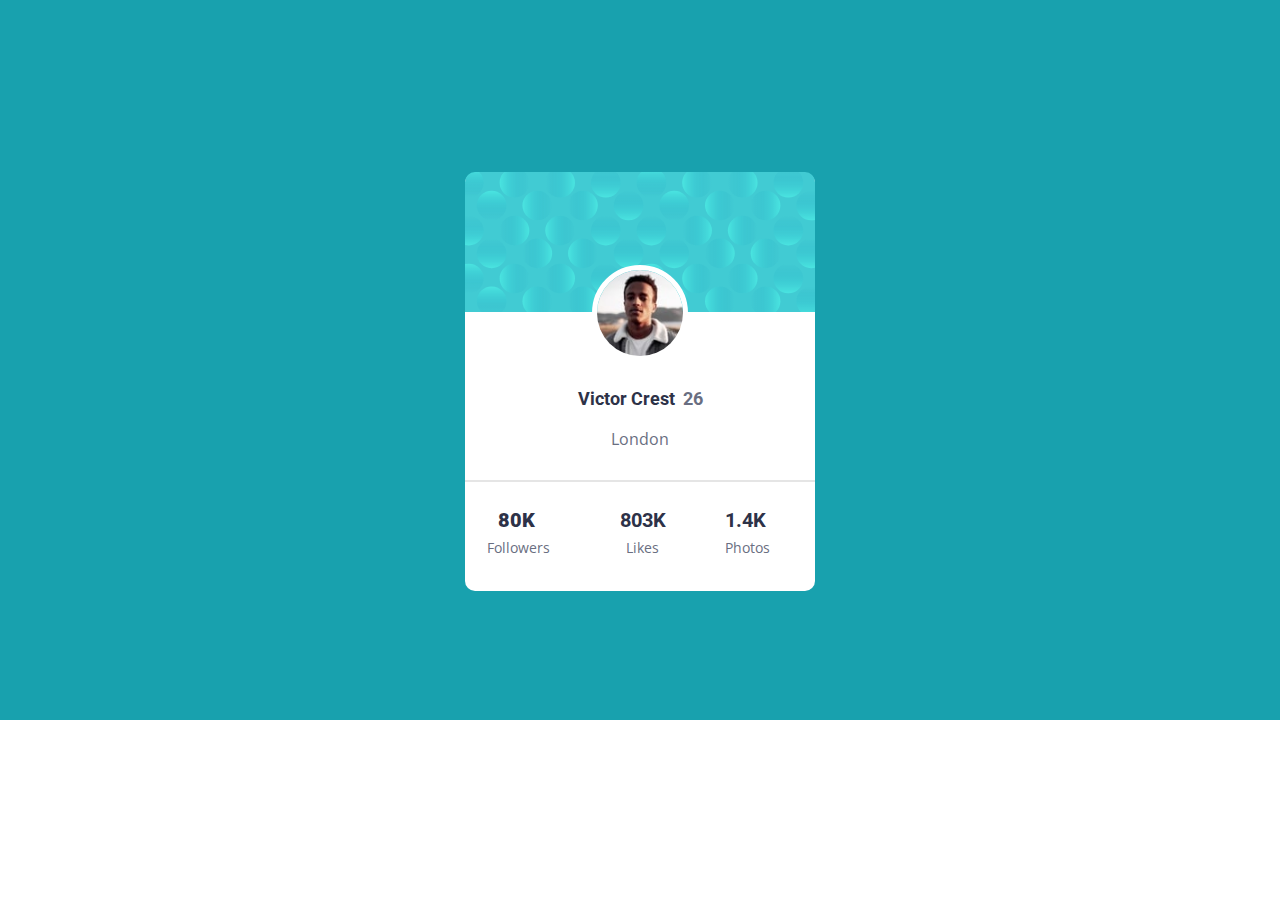
<file: index.html>
<!DOCTYPE html>
<html style="font-size: 16px;">
  <head>
    <meta name="viewport" content="width=device-width, initial-scale=1.0">
    <meta charset="utf-8">
    <meta name="keywords" content="">
    <meta name="description" content="">
    <meta name="page_type" content="np-template-header-footer-from-plugin">
    <title>profile_card</title>
    <link rel="stylesheet" href="nicepage.css" media="screen">
<link rel="stylesheet" href="profile_card.css" media="screen">
    <script class="u-script" type="text/javascript" src="jquery.js" defer=""></script>
    <script class="u-script" type="text/javascript" src="nicepage.js" defer=""></script>
    <meta name="generator" content="Nicepage 4.4.0, nicepage.com">
    <link id="u-theme-google-font" rel="stylesheet" href="https://fonts.googleapis.com/css?family=Roboto:100,100i,300,300i,400,400i,500,500i,700,700i,900,900i|Open+Sans:300,300i,400,400i,600,600i,700,700i,800,800i">
    
    
    <script type="application/ld+json">{
		"@context": "http://schema.org",
		"@type": "Organization",
		"name": "profile-card-component-main"
}</script>
    <meta name="theme-color" content="#478ac9">
    <meta property="og:title" content="profile_card">
    <meta property="og:description" content="">
    <meta property="og:type" content="website">
  </head>
  <body data-home-page="profile_card.html" data-home-page-title="profile_card" class="u-body u-xl-mode">
    <section class="u-clearfix u-custom-color-1 u-section-1" id="sec-c767">
      <div class="u-clearfix u-sheet u-sheet-1">
        <div class="u-align-left u-container-style u-group u-radius-10 u-shape-round u-white u-group-1">
          <div class="u-container-layout u-container-layout-1">
            <div class="u-container-style u-group u-image u-shape-round u-top-left-radius-10 u-top-right-radius-10 u-image-1" data-image-width="350" data-image-height="140">
              <div class="u-container-layout u-container-layout-2"></div>
            </div>
            <img class="u-border-5 u-border-white u-image u-image-round u-preserve-proportions u-radius-50 u-image-2" src="images/image-victor.jpg" alt="" data-image-width="96" data-image-height="96">
            <h1 class="u-text u-text-default u-text-1">
              <span class="u-text-custom-color-2">Victor Crest</span>&nbsp; <span class="u-text-custom-color-3">26</span>
            </h1>
            <p class="u-text u-text-custom-color-3 u-text-default u-text-2">London</p>
            <div class="u-border-2 u-border-grey-10 u-border-no-bottom u-border-no-left u-border-no-right u-container-style u-custom-border u-expanded-width u-group u-group-3">
              <div class="u-container-layout u-container-layout-3"></div>
            </div>
          </div>
        </div>
        <div class="u-align-center u-clearfix u-layout-wrap u-layout-wrap-1">
          <div class="u-layout">
            <div class="u-layout-row">
              <div class="u-align-left u-container-style u-layout-cell u-size-20 u-layout-cell-1">
                <div class="u-container-layout u-container-layout-4">
                  <h2 class="u-align-center u-text u-text-custom-color-2 u-text-3">80K</h2>
                  <p class="u-align-center u-text u-text-custom-color-3 u-text-4">Followers</p>
                </div>
              </div>
              <div class="u-container-style u-layout-cell u-size-20 u-layout-cell-2">
                <div class="u-container-layout u-container-layout-5">
                  <h2 class="u-align-center u-text u-text-custom-color-2 u-text-default u-text-5">803K</h2>
                  <p class="u-align-center u-text u-text-custom-color-3 u-text-6">Likes</p>
                </div>
              </div>
              <div class="u-container-style u-layout-cell u-size-20 u-layout-cell-3">
                <div class="u-container-layout u-container-layout-6">
                  <h2 class="u-align-center u-text u-text-custom-color-2 u-text-default u-text-7">1.4K</h2>
                  <p class="u-align-center u-text u-text-custom-color-3 u-text-default u-text-8">Photos</p>
                </div>
              </div>
            </div>
          </div>
        </div>
      </div>
    </section>
    
    
    
  </body>
</html>
</file>
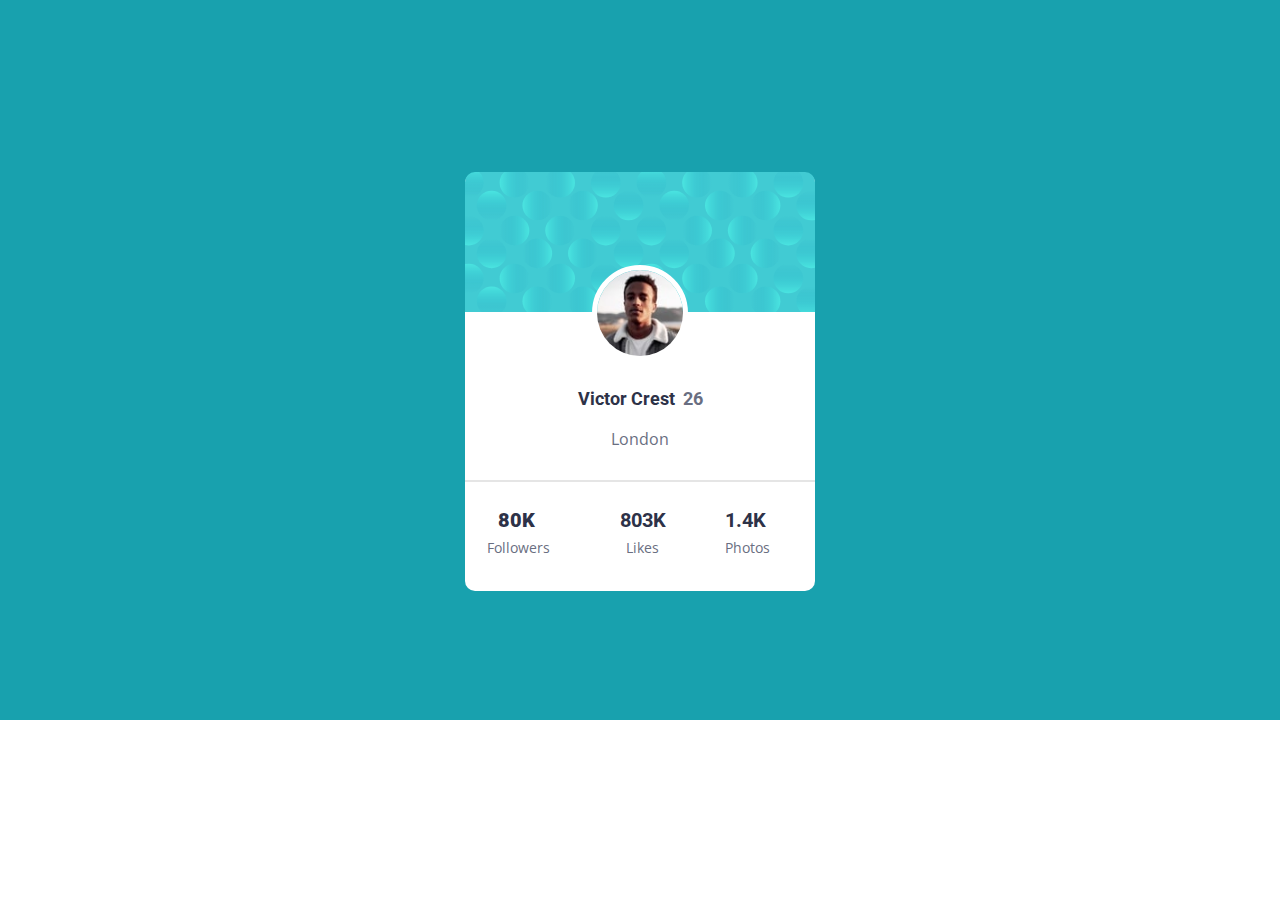
<file: profile_card.html>
<!DOCTYPE html>
<html style="font-size: 16px;">
  <head>
    <meta name="viewport" content="width=device-width, initial-scale=1.0">
    <meta charset="utf-8">
    <meta name="keywords" content="">
    <meta name="description" content="">
    <meta name="page_type" content="np-template-header-footer-from-plugin">
    <title>profile_card</title>
    <link rel="stylesheet" href="nicepage.css" media="screen">
<link rel="stylesheet" href="profile_card.css" media="screen">
    <script class="u-script" type="text/javascript" src="jquery.js" defer=""></script>
    <script class="u-script" type="text/javascript" src="nicepage.js" defer=""></script>
    <meta name="generator" content="Nicepage 4.4.0, nicepage.com">
    <link id="u-theme-google-font" rel="stylesheet" href="https://fonts.googleapis.com/css?family=Roboto:100,100i,300,300i,400,400i,500,500i,700,700i,900,900i|Open+Sans:300,300i,400,400i,600,600i,700,700i,800,800i">
    
    
    <script type="application/ld+json">{
		"@context": "http://schema.org",
		"@type": "Organization",
		"name": "profile-card-component-main"
}</script>
    <meta name="theme-color" content="#478ac9">
    <meta property="og:title" content="profile_card">
    <meta property="og:description" content="">
    <meta property="og:type" content="website">
  </head>
  <body class="u-body u-xl-mode">
    <section class="u-clearfix u-custom-color-1 u-section-1" id="sec-c767">
      <div class="u-clearfix u-sheet u-sheet-1">
        <div class="u-align-left u-container-style u-group u-radius-10 u-shape-round u-white u-group-1">
          <div class="u-container-layout u-container-layout-1">
            <div class="u-container-style u-group u-image u-shape-round u-top-left-radius-10 u-top-right-radius-10 u-image-1" data-image-width="350" data-image-height="140">
              <div class="u-container-layout u-container-layout-2"></div>
            </div>
            <img class="u-border-5 u-border-white u-image u-image-round u-preserve-proportions u-radius-50 u-image-2" src="images/image-victor.jpg" alt="" data-image-width="96" data-image-height="96">
            <h1 class="u-text u-text-default u-text-1">
              <span class="u-text-custom-color-2">Victor Crest</span>&nbsp; <span class="u-text-custom-color-3">26</span>
            </h1>
            <p class="u-text u-text-custom-color-3 u-text-default u-text-2">London</p>
            <div class="u-border-2 u-border-grey-10 u-border-no-bottom u-border-no-left u-border-no-right u-container-style u-custom-border u-expanded-width u-group u-group-3">
              <div class="u-container-layout u-container-layout-3"></div>
            </div>
          </div>
        </div>
        <div class="u-align-center u-clearfix u-layout-wrap u-layout-wrap-1">
          <div class="u-layout">
            <div class="u-layout-row">
              <div class="u-align-left u-container-style u-layout-cell u-size-20 u-layout-cell-1">
                <div class="u-container-layout u-container-layout-4">
                  <h2 class="u-align-center u-text u-text-custom-color-2 u-text-3">80K</h2>
                  <p class="u-align-center u-text u-text-custom-color-3 u-text-4">Followers</p>
                </div>
              </div>
              <div class="u-container-style u-layout-cell u-size-20 u-layout-cell-2">
                <div class="u-container-layout u-container-layout-5">
                  <h2 class="u-align-center u-text u-text-custom-color-2 u-text-default u-text-5">803K</h2>
                  <p class="u-align-center u-text u-text-custom-color-3 u-text-6">Likes</p>
                </div>
              </div>
              <div class="u-container-style u-layout-cell u-size-20 u-layout-cell-3">
                <div class="u-container-layout u-container-layout-6">
                  <h2 class="u-align-center u-text u-text-custom-color-2 u-text-default u-text-7">1.4K</h2>
                  <p class="u-align-center u-text u-text-custom-color-3 u-text-default u-text-8">Photos</p>
                </div>
              </div>
            </div>
          </div>
        </div>
      </div>
    </section>
    
    
    
  </body>
</html>
</file>
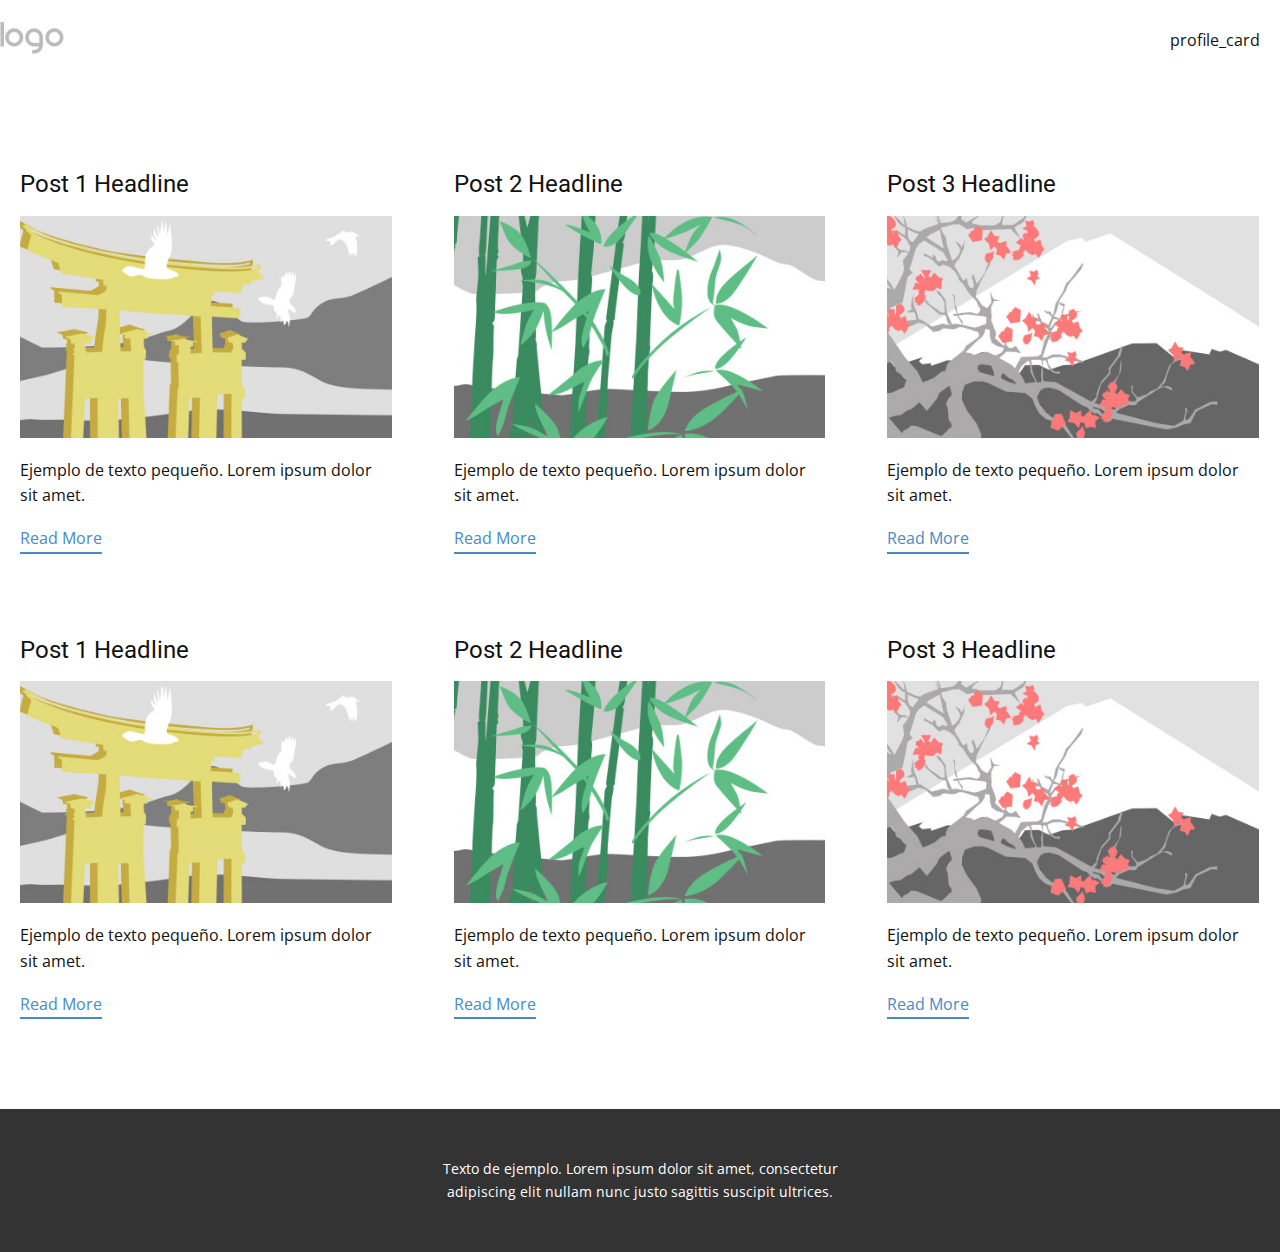
<file: blog/blog.html>
<html style="font-size: 16px;"><head>
    <meta name="viewport" content="width=device-width, initial-scale=1.0">
    <meta charset="utf-8">
    <meta name="keywords" content="">
    <meta name="description" content="">
    <meta name="page_type" content="np-template-header-footer-from-plugin">
    <title>Blog Template</title>
    <link rel="stylesheet" href="../nicepage.css" media="screen">
<link rel="stylesheet" href="../Blog-Template.css" media="screen">
    <script class="u-script" type="text/javascript" src="../jquery.js" defer=""></script>
    <script class="u-script" type="text/javascript" src="../nicepage.js" defer=""></script>
    <meta name="generator" content="Nicepage 4.4.0, nicepage.com">
    <link id="u-theme-google-font" rel="stylesheet" href="https://fonts.googleapis.com/css?family=Roboto:100,100i,300,300i,400,400i,500,500i,700,700i,900,900i|Open+Sans:300,300i,400,400i,600,600i,700,700i,800,800i">
    
    
    <script type="application/ld+json">{
		"@context": "http://schema.org",
		"@type": "Organization",
		"name": "profile-card-component-main",
		"logo": "images/default-logo.png"
}</script>
    <meta name="theme-color" content="#478ac9">
  </head>
  <body class="u-body"><header class="u-clearfix u-header u-header" id="sec-b0e6"><div class="u-clearfix u-sheet u-valign-middle u-sheet-1">
        <a href="https://nicepage.com" class="u-image u-logo u-image-1">
          <img src="../images/default-logo.png" class="u-logo-image u-logo-image-1">
        </a>
        <nav class="u-menu u-menu-dropdown u-offcanvas u-menu-1">
          <div class="menu-collapse" style="font-size: 1rem; letter-spacing: 0px;">
            <a class="u-button-style u-custom-left-right-menu-spacing u-custom-padding-bottom u-custom-top-bottom-menu-spacing u-nav-link u-text-active-palette-1-base u-text-hover-palette-2-base" href="#">
              <svg class="u-svg-link" viewBox="0 0 24 24"><use xmlns:xlink="http://www.w3.org/1999/xlink" xlink:href="#menu-hamburger"></use></svg>
              <svg class="u-svg-content" version="1.1" id="menu-hamburger" viewBox="0 0 16 16" x="0px" y="0px" xmlns:xlink="http://www.w3.org/1999/xlink" xmlns="http://www.w3.org/2000/svg"><g><rect y="1" width="16" height="2"></rect><rect y="7" width="16" height="2"></rect><rect y="13" width="16" height="2"></rect>
</g></svg>
            </a>
          </div>
          <div class="u-nav-container">
            <ul class="u-nav u-unstyled u-nav-1"><li class="u-nav-item"><a class="u-button-style u-nav-link u-text-active-palette-1-base u-text-hover-palette-2-base" href="../profile_card.html" style="padding: 10px 20px;">profile_card</a>
</li></ul>
          </div>
          <div class="u-nav-container-collapse">
            <div class="u-black u-container-style u-inner-container-layout u-opacity u-opacity-95 u-sidenav">
              <div class="u-inner-container-layout u-sidenav-overflow">
                <div class="u-menu-close"></div>
                <ul class="u-align-center u-nav u-popupmenu-items u-unstyled u-nav-2"><li class="u-nav-item"><a class="u-button-style u-nav-link" href="../profile_card.html">profile_card</a>
</li></ul>
              </div>
            </div>
            <div class="u-black u-menu-overlay u-opacity u-opacity-70"></div>
          </div>
        </nav>
      </div></header>
    <section class="u-clearfix u-section-1" id="sec-9dc2">
      <div class="u-clearfix u-sheet u-valign-middle u-sheet-1"><!--blog--><!--blog_options_json--><!--{"type":"Recent","source":"","tags":"","count":""}--><!--/blog_options_json-->
        <div class="u-blog u-expanded-width u-repeater u-repeater-1"><!--blog_post-->
          <div class="u-blog-post u-container-style u-repeater-item u-white u-repeater-item-1">
            <div class="u-container-layout u-similar-container u-valign-top u-container-layout-1"><!--blog_post_header-->
              <h4 class="u-blog-control u-text u-text-1">
                <a class="u-post-header-link" href="../blog/enviar-5.html"><!--blog_post_header_content-->Post 1 Headline<!--/blog_post_header_content--></a>
              </h4><!--/blog_post_header--><!--blog_post_image-->
              <a class="u-post-header-link" href="../blog/enviar-5.html"><img alt="" class="u-blog-control u-expanded-width u-image u-image-default u-image-1" src="[data-uri]"></a><!--/blog_post_image--><!--blog_post_content-->
              <div class="u-blog-control u-post-content u-text u-text-2 fr-view">Ejemplo de texto pequeño. Lorem ipsum dolor sit amet.</div><!--/blog_post_content--><!--blog_post_readmore-->
              <a href="../blog/enviar-5.html" class="u-blog-control u-border-2 u-border-palette-1-base u-btn u-btn-rectangle u-button-style u-none u-btn-1"><!--blog_post_readmore_content--><!--options_json--><!--{"content":"Read More","defaultValue":"Lee mas"}--><!--/options_json-->Read More<!--/blog_post_readmore_content--></a><!--/blog_post_readmore-->
            </div>
          </div><div class="u-blog-post u-container-style u-repeater-item u-video-cover u-white">
            <div class="u-container-layout u-similar-container u-valign-top u-container-layout-2"><!--blog_post_header-->
              <h4 class="u-blog-control u-text u-text-3">
                <a class="u-post-header-link" href="../blog/enviar-4.html"><!--blog_post_header_content-->Post 2 Headline<!--/blog_post_header_content--></a>
              </h4><!--/blog_post_header--><!--blog_post_image-->
              <a class="u-post-header-link" href="../blog/enviar-4.html"><img alt="" class="u-blog-control u-expanded-width u-image u-image-default u-image-2" src="[data-uri]"></a><!--/blog_post_image--><!--blog_post_content-->
              <div class="u-blog-control u-post-content u-text u-text-4 fr-view">Ejemplo de texto pequeño. Lorem ipsum dolor sit amet.</div><!--/blog_post_content--><!--blog_post_readmore-->
              <a href="../blog/enviar-4.html" class="u-blog-control u-border-2 u-border-palette-1-base u-btn u-btn-rectangle u-button-style u-none u-btn-2"><!--blog_post_readmore_content--><!--options_json--><!--{"content":"Read More","defaultValue":"Lee mas"}--><!--/options_json-->Read More<!--/blog_post_readmore_content--></a><!--/blog_post_readmore-->
            </div>
          </div><div class="u-blog-post u-container-style u-repeater-item u-video-cover u-white">
            <div class="u-container-layout u-similar-container u-valign-top u-container-layout-3"><!--blog_post_header-->
              <h4 class="u-blog-control u-text u-text-5">
                <a class="u-post-header-link" href="../blog/enviar-3.html"><!--blog_post_header_content-->Post 3 Headline<!--/blog_post_header_content--></a>
              </h4><!--/blog_post_header--><!--blog_post_image-->
              <a class="u-post-header-link" href="../blog/enviar-3.html"><img alt="" class="u-blog-control u-expanded-width u-image u-image-default u-image-3" src="[data-uri]"></a><!--/blog_post_image--><!--blog_post_content-->
              <div class="u-blog-control u-post-content u-text u-text-6 fr-view">Ejemplo de texto pequeño. Lorem ipsum dolor sit amet.</div><!--/blog_post_content--><!--blog_post_readmore-->
              <a href="../blog/enviar-3.html" class="u-blog-control u-border-2 u-border-palette-1-base u-btn u-btn-rectangle u-button-style u-none u-btn-3"><!--blog_post_readmore_content--><!--options_json--><!--{"content":"Read More","defaultValue":"Lee mas"}--><!--/options_json-->Read More<!--/blog_post_readmore_content--></a><!--/blog_post_readmore-->
            </div>
          </div><div class="u-blog-post u-container-style u-repeater-item u-white u-repeater-item-1">
            <div class="u-container-layout u-similar-container u-valign-top u-container-layout-1"><!--blog_post_header-->
              <h4 class="u-blog-control u-text u-text-1">
                <a class="u-post-header-link" href="../blog/enviar-2.html"><!--blog_post_header_content-->Post 1 Headline<!--/blog_post_header_content--></a>
              </h4><!--/blog_post_header--><!--blog_post_image-->
              <a class="u-post-header-link" href="../blog/enviar-2.html"><img alt="" class="u-blog-control u-expanded-width u-image u-image-default u-image-1" src="[data-uri]"></a><!--/blog_post_image--><!--blog_post_content-->
              <div class="u-blog-control u-post-content u-text u-text-2 fr-view">Ejemplo de texto pequeño. Lorem ipsum dolor sit amet.</div><!--/blog_post_content--><!--blog_post_readmore-->
              <a href="../blog/enviar-2.html" class="u-blog-control u-border-2 u-border-palette-1-base u-btn u-btn-rectangle u-button-style u-none u-btn-1"><!--blog_post_readmore_content--><!--options_json--><!--{"content":"Read More","defaultValue":"Lee mas"}--><!--/options_json-->Read More<!--/blog_post_readmore_content--></a><!--/blog_post_readmore-->
            </div>
          </div><div class="u-blog-post u-container-style u-repeater-item u-video-cover u-white">
            <div class="u-container-layout u-similar-container u-valign-top u-container-layout-2"><!--blog_post_header-->
              <h4 class="u-blog-control u-text u-text-3">
                <a class="u-post-header-link" href="../blog/enviar-1.html"><!--blog_post_header_content-->Post 2 Headline<!--/blog_post_header_content--></a>
              </h4><!--/blog_post_header--><!--blog_post_image-->
              <a class="u-post-header-link" href="../blog/enviar-1.html"><img alt="" class="u-blog-control u-expanded-width u-image u-image-default u-image-2" src="[data-uri]"></a><!--/blog_post_image--><!--blog_post_content-->
              <div class="u-blog-control u-post-content u-text u-text-4 fr-view">Ejemplo de texto pequeño. Lorem ipsum dolor sit amet.</div><!--/blog_post_content--><!--blog_post_readmore-->
              <a href="../blog/enviar-1.html" class="u-blog-control u-border-2 u-border-palette-1-base u-btn u-btn-rectangle u-button-style u-none u-btn-2"><!--blog_post_readmore_content--><!--options_json--><!--{"content":"Read More","defaultValue":"Lee mas"}--><!--/options_json-->Read More<!--/blog_post_readmore_content--></a><!--/blog_post_readmore-->
            </div>
          </div><div class="u-blog-post u-container-style u-repeater-item u-video-cover u-white">
            <div class="u-container-layout u-similar-container u-valign-top u-container-layout-3"><!--blog_post_header-->
              <h4 class="u-blog-control u-text u-text-5">
                <a class="u-post-header-link" href="../blog/enviar.html"><!--blog_post_header_content-->Post 3 Headline<!--/blog_post_header_content--></a>
              </h4><!--/blog_post_header--><!--blog_post_image-->
              <a class="u-post-header-link" href="../blog/enviar.html"><img alt="" class="u-blog-control u-expanded-width u-image u-image-default u-image-3" src="[data-uri]"></a><!--/blog_post_image--><!--blog_post_content-->
              <div class="u-blog-control u-post-content u-text u-text-6 fr-view">Ejemplo de texto pequeño. Lorem ipsum dolor sit amet.</div><!--/blog_post_content--><!--blog_post_readmore-->
              <a href="../blog/enviar.html" class="u-blog-control u-border-2 u-border-palette-1-base u-btn u-btn-rectangle u-button-style u-none u-btn-3"><!--blog_post_readmore_content--><!--options_json--><!--{"content":"Read More","defaultValue":"Lee mas"}--><!--/options_json-->Read More<!--/blog_post_readmore_content--></a><!--/blog_post_readmore-->
            </div>
          </div><!--/blog_post--><!--blog_post-->
          <!--/blog_post--><!--blog_post-->
          <!--/blog_post-->
        </div><!--/blog-->
      </div>
    </section>
    
    
    <footer class="u-align-center u-clearfix u-footer u-grey-80 u-footer" id="sec-05c3"><div class="u-clearfix u-sheet u-sheet-1">
        <p class="u-small-text u-text u-text-variant u-text-1">Texto de ejemplo. Lorem ipsum dolor sit amet, consectetur adipiscing elit nullam nunc justo sagittis suscipit ultrices.</p>
      </div></footer>
  
</body></html>
</file>
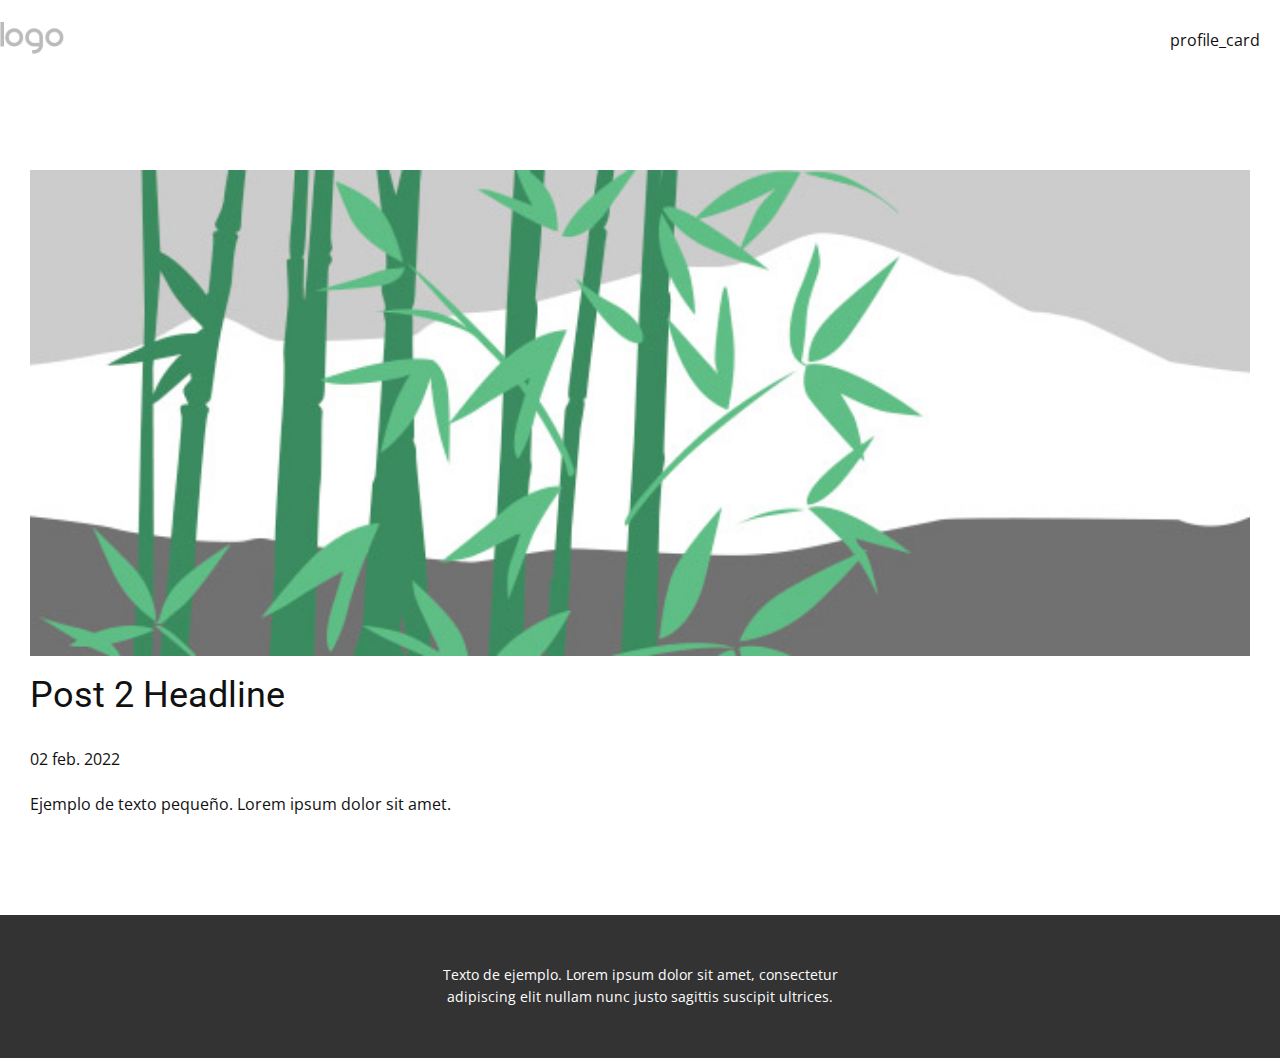
<file: blog/enviar-1.html>
<!doctype html>
<html style="font-size: 16px;"><head>
    <meta name="viewport" content="width=device-width, initial-scale=1.0">
    <meta charset="utf-8">
    <meta name="keywords" content="Post 1 Headline">
    <meta name="description" content="">
    <meta name="page_type" content="np-template-header-footer-from-plugin">
    <title>Post 2 Headline</title>
    <link rel="stylesheet" href="../nicepage.css" media="screen">
<link rel="stylesheet" href="../Post-Template.css" media="screen">
    <script class="u-script" type="text/javascript" src="../jquery.js" defer=""></script>
    <script class="u-script" type="text/javascript" src="../nicepage.js" defer=""></script>
    <meta name="generator" content="Nicepage 4.4.0, nicepage.com">
    <link id="u-theme-google-font" rel="stylesheet" href="https://fonts.googleapis.com/css?family=Roboto:100,100i,300,300i,400,400i,500,500i,700,700i,900,900i|Open+Sans:300,300i,400,400i,600,600i,700,700i,800,800i">
    
    
    <script type="application/ld+json">{
		"@context": "http://schema.org",
		"@type": "Organization",
		"name": "profile-card-component-main",
		"logo": "images/default-logo.png"
}</script>
    <meta name="theme-color" content="#478ac9">
  </head>
  <body class="u-body"><header class="u-clearfix u-header u-header" id="sec-b0e6"><div class="u-clearfix u-sheet u-valign-middle u-sheet-1">
        <a href="https://nicepage.com" class="u-image u-logo u-image-1">
          <img src="../images/default-logo.png" class="u-logo-image u-logo-image-1">
        </a>
        <nav class="u-menu u-menu-dropdown u-offcanvas u-menu-1">
          <div class="menu-collapse" style="font-size: 1rem; letter-spacing: 0px;">
            <a class="u-button-style u-custom-left-right-menu-spacing u-custom-padding-bottom u-custom-top-bottom-menu-spacing u-nav-link u-text-active-palette-1-base u-text-hover-palette-2-base" href="#">
              <svg class="u-svg-link" viewBox="0 0 24 24"><use xmlns:xlink="http://www.w3.org/1999/xlink" xlink:href="#menu-hamburger"></use></svg>
              <svg class="u-svg-content" version="1.1" id="menu-hamburger" viewBox="0 0 16 16" x="0px" y="0px" xmlns:xlink="http://www.w3.org/1999/xlink" xmlns="http://www.w3.org/2000/svg"><g><rect y="1" width="16" height="2"></rect><rect y="7" width="16" height="2"></rect><rect y="13" width="16" height="2"></rect>
</g></svg>
            </a>
          </div>
          <div class="u-nav-container">
            <ul class="u-nav u-unstyled u-nav-1"><li class="u-nav-item"><a class="u-button-style u-nav-link u-text-active-palette-1-base u-text-hover-palette-2-base" href="../profile_card.html" style="padding: 10px 20px;">profile_card</a>
</li></ul>
          </div>
          <div class="u-nav-container-collapse">
            <div class="u-black u-container-style u-inner-container-layout u-opacity u-opacity-95 u-sidenav">
              <div class="u-inner-container-layout u-sidenav-overflow">
                <div class="u-menu-close"></div>
                <ul class="u-align-center u-nav u-popupmenu-items u-unstyled u-nav-2"><li class="u-nav-item"><a class="u-button-style u-nav-link" href="../profile_card.html">profile_card</a>
</li></ul>
              </div>
            </div>
            <div class="u-black u-menu-overlay u-opacity u-opacity-70"></div>
          </div>
        </nav>
      </div></header>
    <section class="u-align-center u-clearfix u-section-1" id="sec-8e66">
      <div class="u-clearfix u-sheet u-valign-middle-md u-valign-middle-sm u-valign-middle-xs u-sheet-1"><!--post_details--><!--post_details_options_json--><!--{"source":""}--><!--/post_details_options_json--><!--blog_post-->
        <div class="u-container-style u-expanded-width u-post-details u-post-details-1">
          <div class="u-container-layout u-valign-middle u-container-layout-1"><!--blog_post_image-->
            <img alt="" class="u-blog-control u-expanded-width u-image u-image-default u-image-1" src="[data-uri]"><!--/blog_post_image--><!--blog_post_header-->
            <h2 class="u-blog-control u-text u-text-1">Post 2 Headline</h2><!--/blog_post_header--><!--blog_post_metadata-->
            <div class="u-blog-control u-metadata u-metadata-1"><!--blog_post_metadata_date-->
              <span class="u-meta-date u-meta-icon">02 feb. 2022</span><!--/blog_post_metadata_date--><!--blog_post_metadata_category-->
              <!--/blog_post_metadata_category--><!--blog_post_metadata_comments-->
              <!--/blog_post_metadata_comments-->
            </div><!--/blog_post_metadata--><!--blog_post_content-->
            <div class="u-align-justify u-blog-control u-post-content u-text u-text-2 fr-view">
  Ejemplo de texto pequeño. Lorem ipsum dolor sit amet.
  </div><!--/blog_post_content-->
          </div>
        </div><!--/blog_post--><!--/post_details-->
      </div>
    </section>
    
    
    <footer class="u-align-center u-clearfix u-footer u-grey-80 u-footer" id="sec-05c3"><div class="u-clearfix u-sheet u-sheet-1">
        <p class="u-small-text u-text u-text-variant u-text-1">Texto de ejemplo. Lorem ipsum dolor sit amet, consectetur adipiscing elit nullam nunc justo sagittis suscipit ultrices.</p>
      </div></footer>
  
</body></html>
</file>
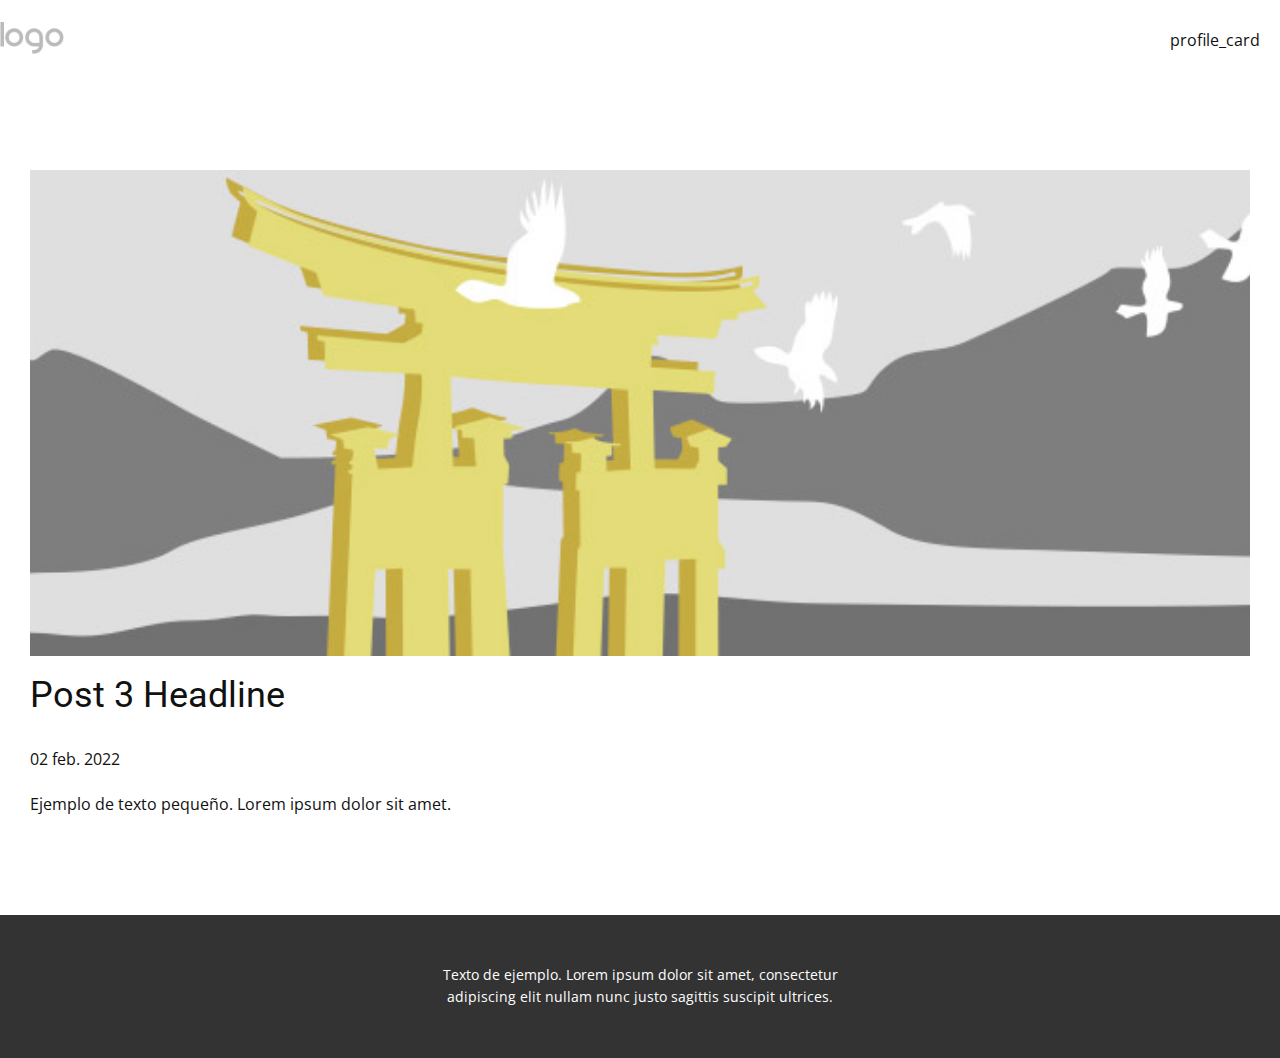
<file: blog/enviar-2.html>
<!doctype html>
<html style="font-size: 16px;"><head>
    <meta name="viewport" content="width=device-width, initial-scale=1.0">
    <meta charset="utf-8">
    <meta name="keywords" content="Post 1 Headline">
    <meta name="description" content="">
    <meta name="page_type" content="np-template-header-footer-from-plugin">
    <title>Post 3 Headline</title>
    <link rel="stylesheet" href="../nicepage.css" media="screen">
<link rel="stylesheet" href="../Post-Template.css" media="screen">
    <script class="u-script" type="text/javascript" src="../jquery.js" defer=""></script>
    <script class="u-script" type="text/javascript" src="../nicepage.js" defer=""></script>
    <meta name="generator" content="Nicepage 4.4.0, nicepage.com">
    <link id="u-theme-google-font" rel="stylesheet" href="https://fonts.googleapis.com/css?family=Roboto:100,100i,300,300i,400,400i,500,500i,700,700i,900,900i|Open+Sans:300,300i,400,400i,600,600i,700,700i,800,800i">
    
    
    <script type="application/ld+json">{
		"@context": "http://schema.org",
		"@type": "Organization",
		"name": "profile-card-component-main",
		"logo": "images/default-logo.png"
}</script>
    <meta name="theme-color" content="#478ac9">
  </head>
  <body class="u-body"><header class="u-clearfix u-header u-header" id="sec-b0e6"><div class="u-clearfix u-sheet u-valign-middle u-sheet-1">
        <a href="https://nicepage.com" class="u-image u-logo u-image-1">
          <img src="../images/default-logo.png" class="u-logo-image u-logo-image-1">
        </a>
        <nav class="u-menu u-menu-dropdown u-offcanvas u-menu-1">
          <div class="menu-collapse" style="font-size: 1rem; letter-spacing: 0px;">
            <a class="u-button-style u-custom-left-right-menu-spacing u-custom-padding-bottom u-custom-top-bottom-menu-spacing u-nav-link u-text-active-palette-1-base u-text-hover-palette-2-base" href="#">
              <svg class="u-svg-link" viewBox="0 0 24 24"><use xmlns:xlink="http://www.w3.org/1999/xlink" xlink:href="#menu-hamburger"></use></svg>
              <svg class="u-svg-content" version="1.1" id="menu-hamburger" viewBox="0 0 16 16" x="0px" y="0px" xmlns:xlink="http://www.w3.org/1999/xlink" xmlns="http://www.w3.org/2000/svg"><g><rect y="1" width="16" height="2"></rect><rect y="7" width="16" height="2"></rect><rect y="13" width="16" height="2"></rect>
</g></svg>
            </a>
          </div>
          <div class="u-nav-container">
            <ul class="u-nav u-unstyled u-nav-1"><li class="u-nav-item"><a class="u-button-style u-nav-link u-text-active-palette-1-base u-text-hover-palette-2-base" href="../profile_card.html" style="padding: 10px 20px;">profile_card</a>
</li></ul>
          </div>
          <div class="u-nav-container-collapse">
            <div class="u-black u-container-style u-inner-container-layout u-opacity u-opacity-95 u-sidenav">
              <div class="u-inner-container-layout u-sidenav-overflow">
                <div class="u-menu-close"></div>
                <ul class="u-align-center u-nav u-popupmenu-items u-unstyled u-nav-2"><li class="u-nav-item"><a class="u-button-style u-nav-link" href="../profile_card.html">profile_card</a>
</li></ul>
              </div>
            </div>
            <div class="u-black u-menu-overlay u-opacity u-opacity-70"></div>
          </div>
        </nav>
      </div></header>
    <section class="u-align-center u-clearfix u-section-1" id="sec-8e66">
      <div class="u-clearfix u-sheet u-valign-middle-md u-valign-middle-sm u-valign-middle-xs u-sheet-1"><!--post_details--><!--post_details_options_json--><!--{"source":""}--><!--/post_details_options_json--><!--blog_post-->
        <div class="u-container-style u-expanded-width u-post-details u-post-details-1">
          <div class="u-container-layout u-valign-middle u-container-layout-1"><!--blog_post_image-->
            <img alt="" class="u-blog-control u-expanded-width u-image u-image-default u-image-1" src="[data-uri]"><!--/blog_post_image--><!--blog_post_header-->
            <h2 class="u-blog-control u-text u-text-1">Post 3 Headline</h2><!--/blog_post_header--><!--blog_post_metadata-->
            <div class="u-blog-control u-metadata u-metadata-1"><!--blog_post_metadata_date-->
              <span class="u-meta-date u-meta-icon">02 feb. 2022</span><!--/blog_post_metadata_date--><!--blog_post_metadata_category-->
              <!--/blog_post_metadata_category--><!--blog_post_metadata_comments-->
              <!--/blog_post_metadata_comments-->
            </div><!--/blog_post_metadata--><!--blog_post_content-->
            <div class="u-align-justify u-blog-control u-post-content u-text u-text-2 fr-view">
  Ejemplo de texto pequeño. Lorem ipsum dolor sit amet.
  </div><!--/blog_post_content-->
          </div>
        </div><!--/blog_post--><!--/post_details-->
      </div>
    </section>
    
    
    <footer class="u-align-center u-clearfix u-footer u-grey-80 u-footer" id="sec-05c3"><div class="u-clearfix u-sheet u-sheet-1">
        <p class="u-small-text u-text u-text-variant u-text-1">Texto de ejemplo. Lorem ipsum dolor sit amet, consectetur adipiscing elit nullam nunc justo sagittis suscipit ultrices.</p>
      </div></footer>
  
</body></html>
</file>
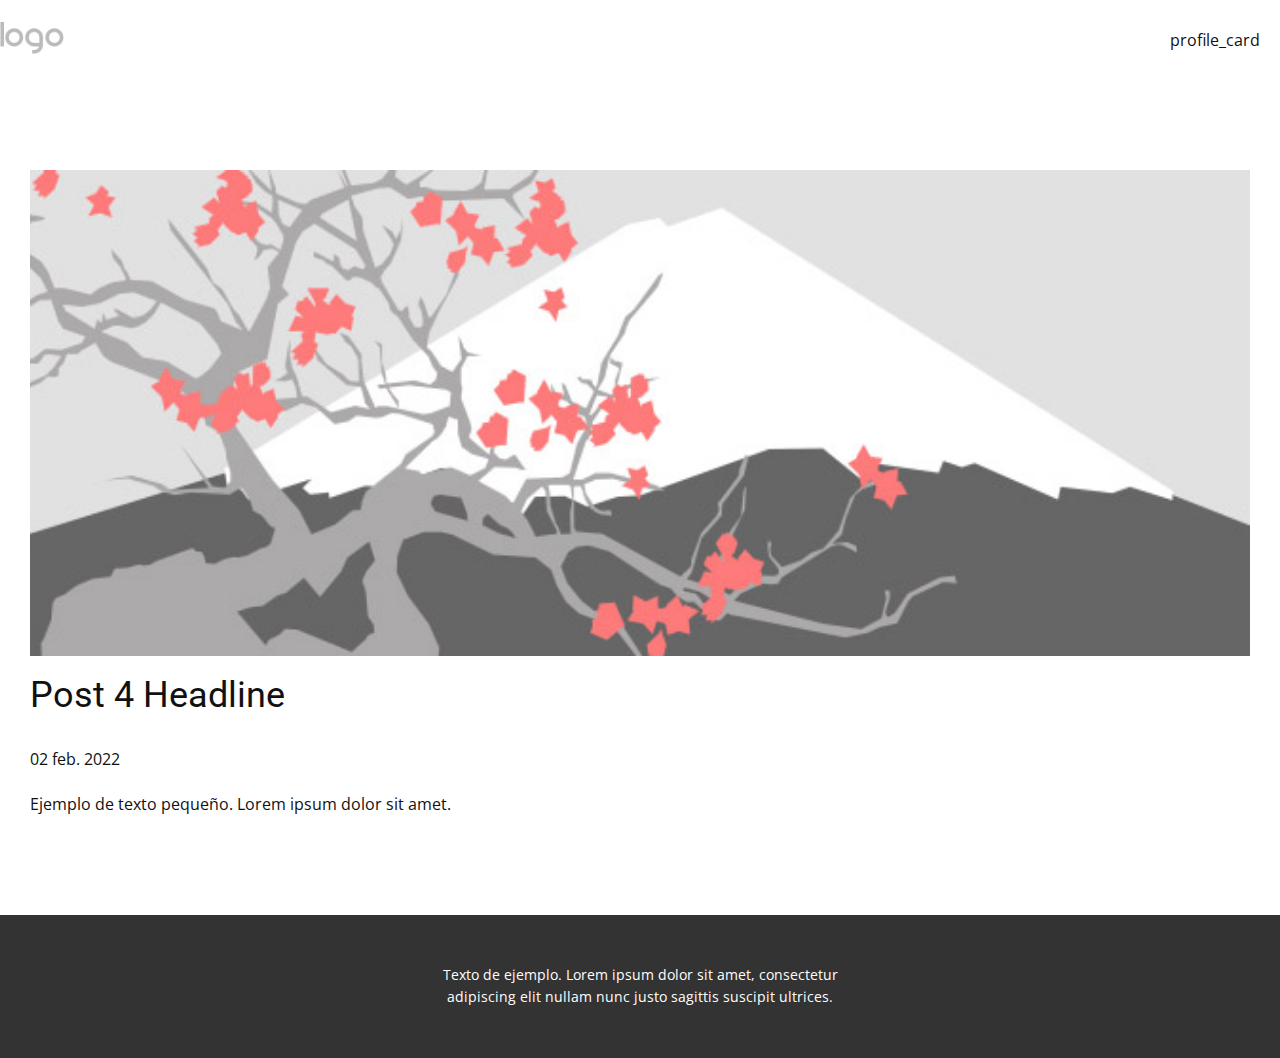
<file: blog/enviar-3.html>
<!doctype html>
<html style="font-size: 16px;"><head>
    <meta name="viewport" content="width=device-width, initial-scale=1.0">
    <meta charset="utf-8">
    <meta name="keywords" content="Post 1 Headline">
    <meta name="description" content="">
    <meta name="page_type" content="np-template-header-footer-from-plugin">
    <title>Post 4 Headline</title>
    <link rel="stylesheet" href="../nicepage.css" media="screen">
<link rel="stylesheet" href="../Post-Template.css" media="screen">
    <script class="u-script" type="text/javascript" src="../jquery.js" defer=""></script>
    <script class="u-script" type="text/javascript" src="../nicepage.js" defer=""></script>
    <meta name="generator" content="Nicepage 4.4.0, nicepage.com">
    <link id="u-theme-google-font" rel="stylesheet" href="https://fonts.googleapis.com/css?family=Roboto:100,100i,300,300i,400,400i,500,500i,700,700i,900,900i|Open+Sans:300,300i,400,400i,600,600i,700,700i,800,800i">
    
    
    <script type="application/ld+json">{
		"@context": "http://schema.org",
		"@type": "Organization",
		"name": "profile-card-component-main",
		"logo": "images/default-logo.png"
}</script>
    <meta name="theme-color" content="#478ac9">
  </head>
  <body class="u-body"><header class="u-clearfix u-header u-header" id="sec-b0e6"><div class="u-clearfix u-sheet u-valign-middle u-sheet-1">
        <a href="https://nicepage.com" class="u-image u-logo u-image-1">
          <img src="../images/default-logo.png" class="u-logo-image u-logo-image-1">
        </a>
        <nav class="u-menu u-menu-dropdown u-offcanvas u-menu-1">
          <div class="menu-collapse" style="font-size: 1rem; letter-spacing: 0px;">
            <a class="u-button-style u-custom-left-right-menu-spacing u-custom-padding-bottom u-custom-top-bottom-menu-spacing u-nav-link u-text-active-palette-1-base u-text-hover-palette-2-base" href="#">
              <svg class="u-svg-link" viewBox="0 0 24 24"><use xmlns:xlink="http://www.w3.org/1999/xlink" xlink:href="#menu-hamburger"></use></svg>
              <svg class="u-svg-content" version="1.1" id="menu-hamburger" viewBox="0 0 16 16" x="0px" y="0px" xmlns:xlink="http://www.w3.org/1999/xlink" xmlns="http://www.w3.org/2000/svg"><g><rect y="1" width="16" height="2"></rect><rect y="7" width="16" height="2"></rect><rect y="13" width="16" height="2"></rect>
</g></svg>
            </a>
          </div>
          <div class="u-nav-container">
            <ul class="u-nav u-unstyled u-nav-1"><li class="u-nav-item"><a class="u-button-style u-nav-link u-text-active-palette-1-base u-text-hover-palette-2-base" href="../profile_card.html" style="padding: 10px 20px;">profile_card</a>
</li></ul>
          </div>
          <div class="u-nav-container-collapse">
            <div class="u-black u-container-style u-inner-container-layout u-opacity u-opacity-95 u-sidenav">
              <div class="u-inner-container-layout u-sidenav-overflow">
                <div class="u-menu-close"></div>
                <ul class="u-align-center u-nav u-popupmenu-items u-unstyled u-nav-2"><li class="u-nav-item"><a class="u-button-style u-nav-link" href="../profile_card.html">profile_card</a>
</li></ul>
              </div>
            </div>
            <div class="u-black u-menu-overlay u-opacity u-opacity-70"></div>
          </div>
        </nav>
      </div></header>
    <section class="u-align-center u-clearfix u-section-1" id="sec-8e66">
      <div class="u-clearfix u-sheet u-valign-middle-md u-valign-middle-sm u-valign-middle-xs u-sheet-1"><!--post_details--><!--post_details_options_json--><!--{"source":""}--><!--/post_details_options_json--><!--blog_post-->
        <div class="u-container-style u-expanded-width u-post-details u-post-details-1">
          <div class="u-container-layout u-valign-middle u-container-layout-1"><!--blog_post_image-->
            <img alt="" class="u-blog-control u-expanded-width u-image u-image-default u-image-1" src="[data-uri]"><!--/blog_post_image--><!--blog_post_header-->
            <h2 class="u-blog-control u-text u-text-1">Post 4 Headline</h2><!--/blog_post_header--><!--blog_post_metadata-->
            <div class="u-blog-control u-metadata u-metadata-1"><!--blog_post_metadata_date-->
              <span class="u-meta-date u-meta-icon">02 feb. 2022</span><!--/blog_post_metadata_date--><!--blog_post_metadata_category-->
              <!--/blog_post_metadata_category--><!--blog_post_metadata_comments-->
              <!--/blog_post_metadata_comments-->
            </div><!--/blog_post_metadata--><!--blog_post_content-->
            <div class="u-align-justify u-blog-control u-post-content u-text u-text-2 fr-view">
  Ejemplo de texto pequeño. Lorem ipsum dolor sit amet.
  </div><!--/blog_post_content-->
          </div>
        </div><!--/blog_post--><!--/post_details-->
      </div>
    </section>
    
    
    <footer class="u-align-center u-clearfix u-footer u-grey-80 u-footer" id="sec-05c3"><div class="u-clearfix u-sheet u-sheet-1">
        <p class="u-small-text u-text u-text-variant u-text-1">Texto de ejemplo. Lorem ipsum dolor sit amet, consectetur adipiscing elit nullam nunc justo sagittis suscipit ultrices.</p>
      </div></footer>
  
</body></html>
</file>
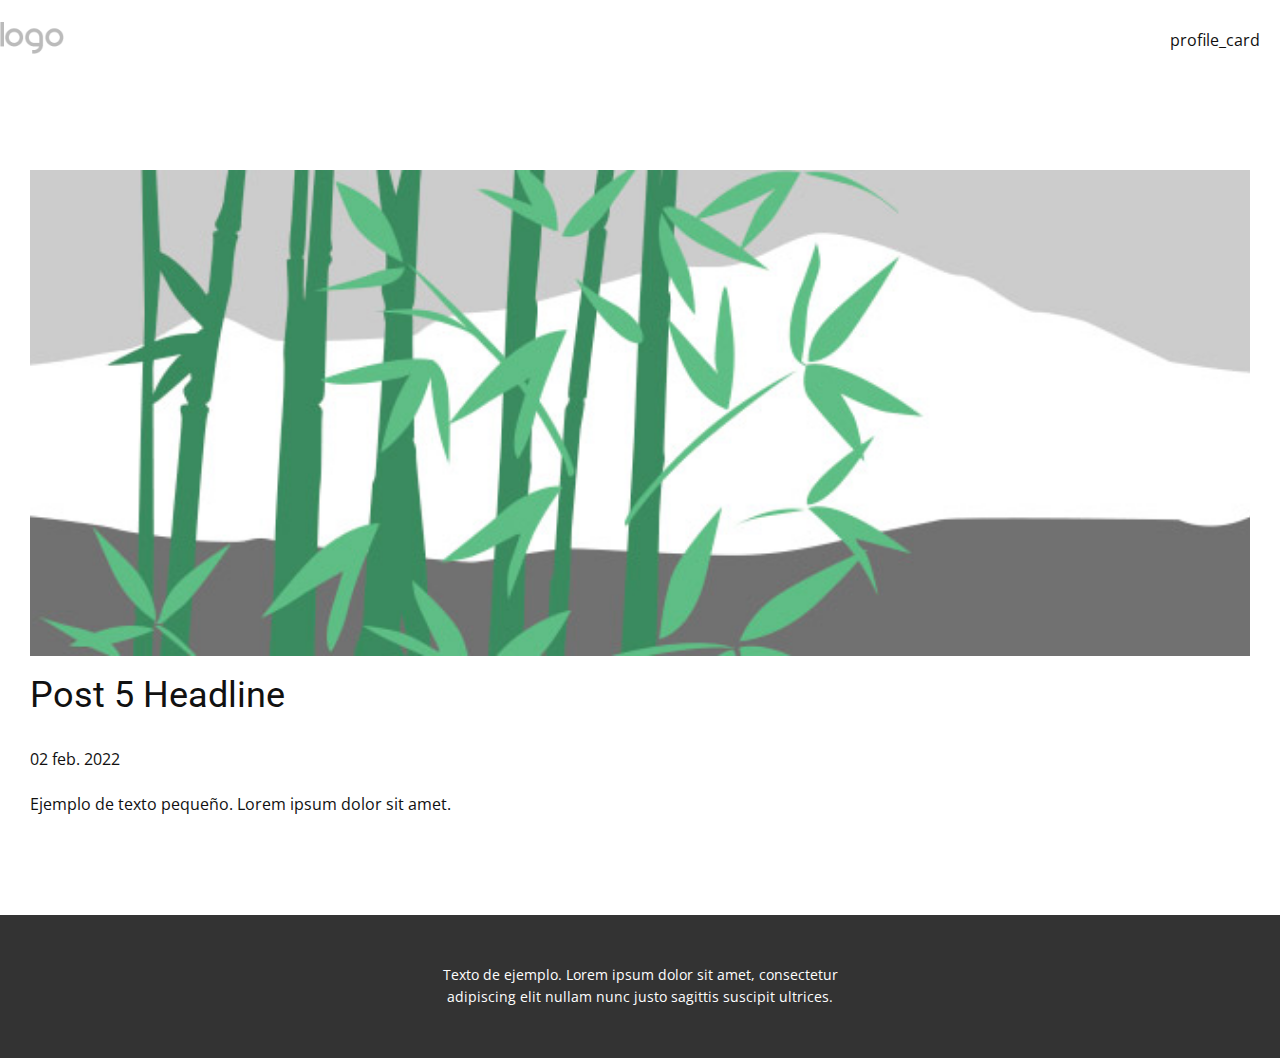
<file: blog/enviar-4.html>
<!doctype html>
<html style="font-size: 16px;"><head>
    <meta name="viewport" content="width=device-width, initial-scale=1.0">
    <meta charset="utf-8">
    <meta name="keywords" content="Post 1 Headline">
    <meta name="description" content="">
    <meta name="page_type" content="np-template-header-footer-from-plugin">
    <title>Post 5 Headline</title>
    <link rel="stylesheet" href="../nicepage.css" media="screen">
<link rel="stylesheet" href="../Post-Template.css" media="screen">
    <script class="u-script" type="text/javascript" src="../jquery.js" defer=""></script>
    <script class="u-script" type="text/javascript" src="../nicepage.js" defer=""></script>
    <meta name="generator" content="Nicepage 4.4.0, nicepage.com">
    <link id="u-theme-google-font" rel="stylesheet" href="https://fonts.googleapis.com/css?family=Roboto:100,100i,300,300i,400,400i,500,500i,700,700i,900,900i|Open+Sans:300,300i,400,400i,600,600i,700,700i,800,800i">
    
    
    <script type="application/ld+json">{
		"@context": "http://schema.org",
		"@type": "Organization",
		"name": "profile-card-component-main",
		"logo": "images/default-logo.png"
}</script>
    <meta name="theme-color" content="#478ac9">
  </head>
  <body class="u-body"><header class="u-clearfix u-header u-header" id="sec-b0e6"><div class="u-clearfix u-sheet u-valign-middle u-sheet-1">
        <a href="https://nicepage.com" class="u-image u-logo u-image-1">
          <img src="../images/default-logo.png" class="u-logo-image u-logo-image-1">
        </a>
        <nav class="u-menu u-menu-dropdown u-offcanvas u-menu-1">
          <div class="menu-collapse" style="font-size: 1rem; letter-spacing: 0px;">
            <a class="u-button-style u-custom-left-right-menu-spacing u-custom-padding-bottom u-custom-top-bottom-menu-spacing u-nav-link u-text-active-palette-1-base u-text-hover-palette-2-base" href="#">
              <svg class="u-svg-link" viewBox="0 0 24 24"><use xmlns:xlink="http://www.w3.org/1999/xlink" xlink:href="#menu-hamburger"></use></svg>
              <svg class="u-svg-content" version="1.1" id="menu-hamburger" viewBox="0 0 16 16" x="0px" y="0px" xmlns:xlink="http://www.w3.org/1999/xlink" xmlns="http://www.w3.org/2000/svg"><g><rect y="1" width="16" height="2"></rect><rect y="7" width="16" height="2"></rect><rect y="13" width="16" height="2"></rect>
</g></svg>
            </a>
          </div>
          <div class="u-nav-container">
            <ul class="u-nav u-unstyled u-nav-1"><li class="u-nav-item"><a class="u-button-style u-nav-link u-text-active-palette-1-base u-text-hover-palette-2-base" href="../profile_card.html" style="padding: 10px 20px;">profile_card</a>
</li></ul>
          </div>
          <div class="u-nav-container-collapse">
            <div class="u-black u-container-style u-inner-container-layout u-opacity u-opacity-95 u-sidenav">
              <div class="u-inner-container-layout u-sidenav-overflow">
                <div class="u-menu-close"></div>
                <ul class="u-align-center u-nav u-popupmenu-items u-unstyled u-nav-2"><li class="u-nav-item"><a class="u-button-style u-nav-link" href="../profile_card.html">profile_card</a>
</li></ul>
              </div>
            </div>
            <div class="u-black u-menu-overlay u-opacity u-opacity-70"></div>
          </div>
        </nav>
      </div></header>
    <section class="u-align-center u-clearfix u-section-1" id="sec-8e66">
      <div class="u-clearfix u-sheet u-valign-middle-md u-valign-middle-sm u-valign-middle-xs u-sheet-1"><!--post_details--><!--post_details_options_json--><!--{"source":""}--><!--/post_details_options_json--><!--blog_post-->
        <div class="u-container-style u-expanded-width u-post-details u-post-details-1">
          <div class="u-container-layout u-valign-middle u-container-layout-1"><!--blog_post_image-->
            <img alt="" class="u-blog-control u-expanded-width u-image u-image-default u-image-1" src="[data-uri]"><!--/blog_post_image--><!--blog_post_header-->
            <h2 class="u-blog-control u-text u-text-1">Post 5 Headline</h2><!--/blog_post_header--><!--blog_post_metadata-->
            <div class="u-blog-control u-metadata u-metadata-1"><!--blog_post_metadata_date-->
              <span class="u-meta-date u-meta-icon">02 feb. 2022</span><!--/blog_post_metadata_date--><!--blog_post_metadata_category-->
              <!--/blog_post_metadata_category--><!--blog_post_metadata_comments-->
              <!--/blog_post_metadata_comments-->
            </div><!--/blog_post_metadata--><!--blog_post_content-->
            <div class="u-align-justify u-blog-control u-post-content u-text u-text-2 fr-view">
  Ejemplo de texto pequeño. Lorem ipsum dolor sit amet.
  </div><!--/blog_post_content-->
          </div>
        </div><!--/blog_post--><!--/post_details-->
      </div>
    </section>
    
    
    <footer class="u-align-center u-clearfix u-footer u-grey-80 u-footer" id="sec-05c3"><div class="u-clearfix u-sheet u-sheet-1">
        <p class="u-small-text u-text u-text-variant u-text-1">Texto de ejemplo. Lorem ipsum dolor sit amet, consectetur adipiscing elit nullam nunc justo sagittis suscipit ultrices.</p>
      </div></footer>
  
</body></html>
</file>
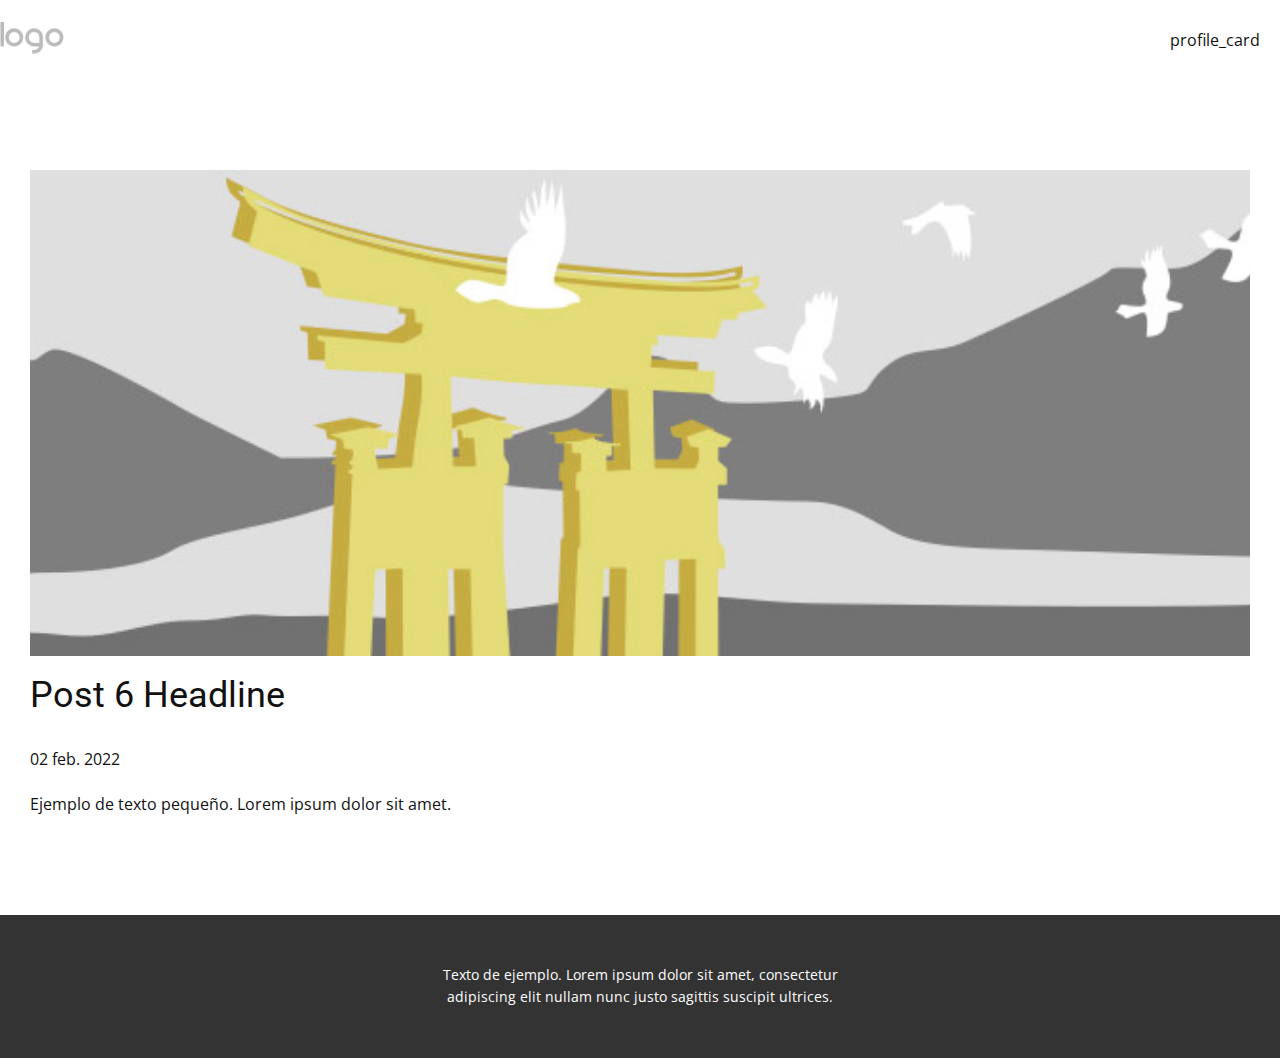
<file: blog/enviar-5.html>
<!doctype html>
<html style="font-size: 16px;"><head>
    <meta name="viewport" content="width=device-width, initial-scale=1.0">
    <meta charset="utf-8">
    <meta name="keywords" content="Post 1 Headline">
    <meta name="description" content="">
    <meta name="page_type" content="np-template-header-footer-from-plugin">
    <title>Post 6 Headline</title>
    <link rel="stylesheet" href="../nicepage.css" media="screen">
<link rel="stylesheet" href="../Post-Template.css" media="screen">
    <script class="u-script" type="text/javascript" src="../jquery.js" defer=""></script>
    <script class="u-script" type="text/javascript" src="../nicepage.js" defer=""></script>
    <meta name="generator" content="Nicepage 4.4.0, nicepage.com">
    <link id="u-theme-google-font" rel="stylesheet" href="https://fonts.googleapis.com/css?family=Roboto:100,100i,300,300i,400,400i,500,500i,700,700i,900,900i|Open+Sans:300,300i,400,400i,600,600i,700,700i,800,800i">
    
    
    <script type="application/ld+json">{
		"@context": "http://schema.org",
		"@type": "Organization",
		"name": "profile-card-component-main",
		"logo": "images/default-logo.png"
}</script>
    <meta name="theme-color" content="#478ac9">
  </head>
  <body class="u-body"><header class="u-clearfix u-header u-header" id="sec-b0e6"><div class="u-clearfix u-sheet u-valign-middle u-sheet-1">
        <a href="https://nicepage.com" class="u-image u-logo u-image-1">
          <img src="../images/default-logo.png" class="u-logo-image u-logo-image-1">
        </a>
        <nav class="u-menu u-menu-dropdown u-offcanvas u-menu-1">
          <div class="menu-collapse" style="font-size: 1rem; letter-spacing: 0px;">
            <a class="u-button-style u-custom-left-right-menu-spacing u-custom-padding-bottom u-custom-top-bottom-menu-spacing u-nav-link u-text-active-palette-1-base u-text-hover-palette-2-base" href="#">
              <svg class="u-svg-link" viewBox="0 0 24 24"><use xmlns:xlink="http://www.w3.org/1999/xlink" xlink:href="#menu-hamburger"></use></svg>
              <svg class="u-svg-content" version="1.1" id="menu-hamburger" viewBox="0 0 16 16" x="0px" y="0px" xmlns:xlink="http://www.w3.org/1999/xlink" xmlns="http://www.w3.org/2000/svg"><g><rect y="1" width="16" height="2"></rect><rect y="7" width="16" height="2"></rect><rect y="13" width="16" height="2"></rect>
</g></svg>
            </a>
          </div>
          <div class="u-nav-container">
            <ul class="u-nav u-unstyled u-nav-1"><li class="u-nav-item"><a class="u-button-style u-nav-link u-text-active-palette-1-base u-text-hover-palette-2-base" href="../profile_card.html" style="padding: 10px 20px;">profile_card</a>
</li></ul>
          </div>
          <div class="u-nav-container-collapse">
            <div class="u-black u-container-style u-inner-container-layout u-opacity u-opacity-95 u-sidenav">
              <div class="u-inner-container-layout u-sidenav-overflow">
                <div class="u-menu-close"></div>
                <ul class="u-align-center u-nav u-popupmenu-items u-unstyled u-nav-2"><li class="u-nav-item"><a class="u-button-style u-nav-link" href="../profile_card.html">profile_card</a>
</li></ul>
              </div>
            </div>
            <div class="u-black u-menu-overlay u-opacity u-opacity-70"></div>
          </div>
        </nav>
      </div></header>
    <section class="u-align-center u-clearfix u-section-1" id="sec-8e66">
      <div class="u-clearfix u-sheet u-valign-middle-md u-valign-middle-sm u-valign-middle-xs u-sheet-1"><!--post_details--><!--post_details_options_json--><!--{"source":""}--><!--/post_details_options_json--><!--blog_post-->
        <div class="u-container-style u-expanded-width u-post-details u-post-details-1">
          <div class="u-container-layout u-valign-middle u-container-layout-1"><!--blog_post_image-->
            <img alt="" class="u-blog-control u-expanded-width u-image u-image-default u-image-1" src="[data-uri]"><!--/blog_post_image--><!--blog_post_header-->
            <h2 class="u-blog-control u-text u-text-1">Post 6 Headline</h2><!--/blog_post_header--><!--blog_post_metadata-->
            <div class="u-blog-control u-metadata u-metadata-1"><!--blog_post_metadata_date-->
              <span class="u-meta-date u-meta-icon">02 feb. 2022</span><!--/blog_post_metadata_date--><!--blog_post_metadata_category-->
              <!--/blog_post_metadata_category--><!--blog_post_metadata_comments-->
              <!--/blog_post_metadata_comments-->
            </div><!--/blog_post_metadata--><!--blog_post_content-->
            <div class="u-align-justify u-blog-control u-post-content u-text u-text-2 fr-view">
  Ejemplo de texto pequeño. Lorem ipsum dolor sit amet.
  </div><!--/blog_post_content-->
          </div>
        </div><!--/blog_post--><!--/post_details-->
      </div>
    </section>
    
    
    <footer class="u-align-center u-clearfix u-footer u-grey-80 u-footer" id="sec-05c3"><div class="u-clearfix u-sheet u-sheet-1">
        <p class="u-small-text u-text u-text-variant u-text-1">Texto de ejemplo. Lorem ipsum dolor sit amet, consectetur adipiscing elit nullam nunc justo sagittis suscipit ultrices.</p>
      </div></footer>
  
</body></html>
</file>
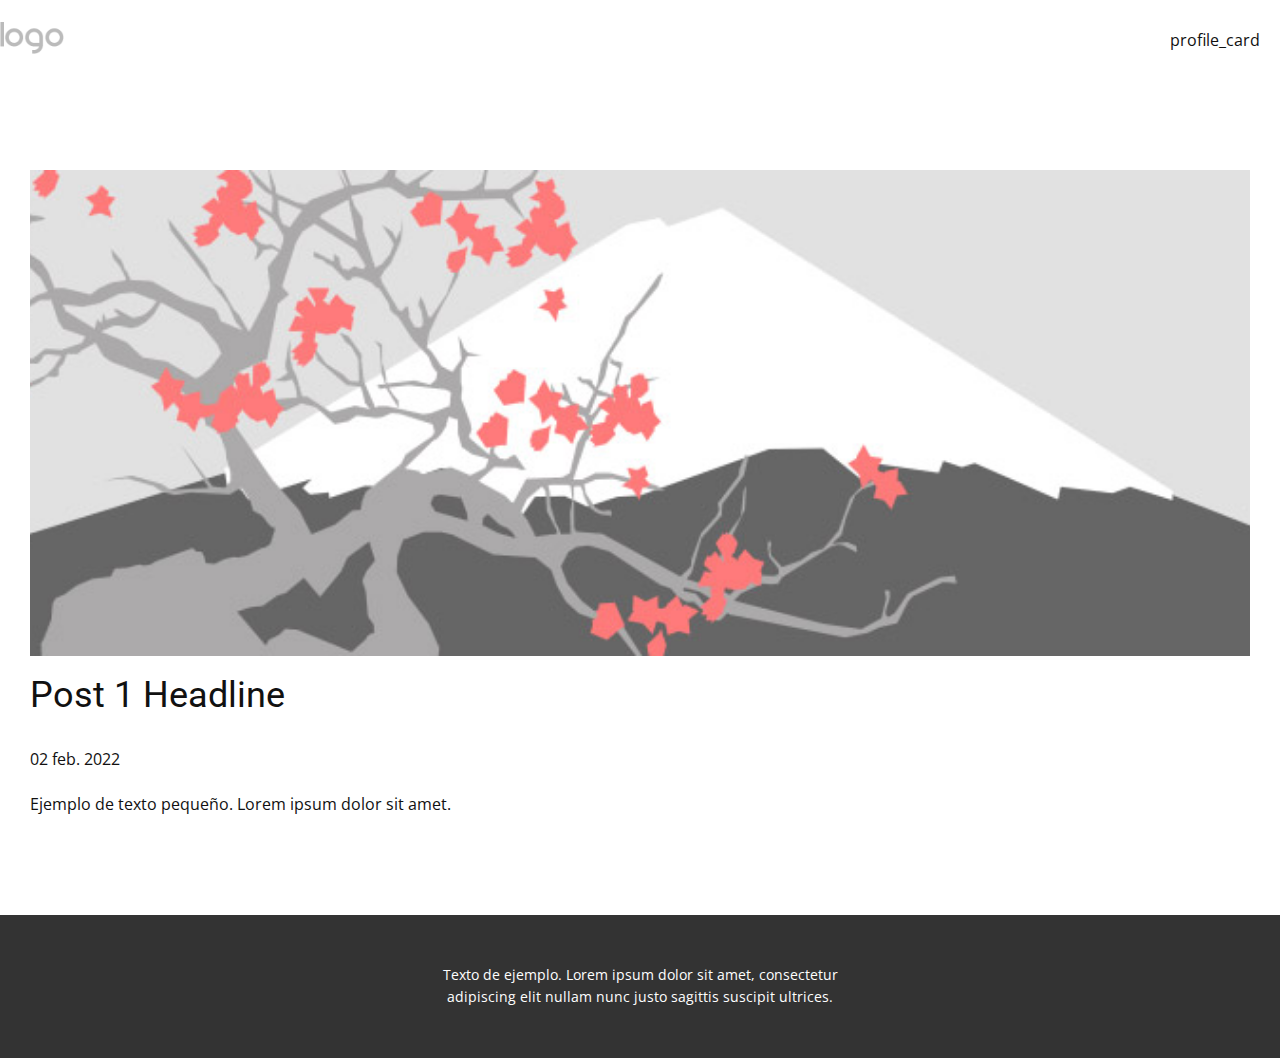
<file: blog/enviar.html>
<!doctype html>
<html style="font-size: 16px;"><head>
    <meta name="viewport" content="width=device-width, initial-scale=1.0">
    <meta charset="utf-8">
    <meta name="keywords" content="Post 1 Headline">
    <meta name="description" content="">
    <meta name="page_type" content="np-template-header-footer-from-plugin">
    <title>Post 1 Headline</title>
    <link rel="stylesheet" href="../nicepage.css" media="screen">
<link rel="stylesheet" href="../Post-Template.css" media="screen">
    <script class="u-script" type="text/javascript" src="../jquery.js" defer=""></script>
    <script class="u-script" type="text/javascript" src="../nicepage.js" defer=""></script>
    <meta name="generator" content="Nicepage 4.4.0, nicepage.com">
    <link id="u-theme-google-font" rel="stylesheet" href="https://fonts.googleapis.com/css?family=Roboto:100,100i,300,300i,400,400i,500,500i,700,700i,900,900i|Open+Sans:300,300i,400,400i,600,600i,700,700i,800,800i">
    
    
    <script type="application/ld+json">{
		"@context": "http://schema.org",
		"@type": "Organization",
		"name": "profile-card-component-main",
		"logo": "images/default-logo.png"
}</script>
    <meta name="theme-color" content="#478ac9">
  </head>
  <body class="u-body"><header class="u-clearfix u-header u-header" id="sec-b0e6"><div class="u-clearfix u-sheet u-valign-middle u-sheet-1">
        <a href="https://nicepage.com" class="u-image u-logo u-image-1">
          <img src="../images/default-logo.png" class="u-logo-image u-logo-image-1">
        </a>
        <nav class="u-menu u-menu-dropdown u-offcanvas u-menu-1">
          <div class="menu-collapse" style="font-size: 1rem; letter-spacing: 0px;">
            <a class="u-button-style u-custom-left-right-menu-spacing u-custom-padding-bottom u-custom-top-bottom-menu-spacing u-nav-link u-text-active-palette-1-base u-text-hover-palette-2-base" href="#">
              <svg class="u-svg-link" viewBox="0 0 24 24"><use xmlns:xlink="http://www.w3.org/1999/xlink" xlink:href="#menu-hamburger"></use></svg>
              <svg class="u-svg-content" version="1.1" id="menu-hamburger" viewBox="0 0 16 16" x="0px" y="0px" xmlns:xlink="http://www.w3.org/1999/xlink" xmlns="http://www.w3.org/2000/svg"><g><rect y="1" width="16" height="2"></rect><rect y="7" width="16" height="2"></rect><rect y="13" width="16" height="2"></rect>
</g></svg>
            </a>
          </div>
          <div class="u-nav-container">
            <ul class="u-nav u-unstyled u-nav-1"><li class="u-nav-item"><a class="u-button-style u-nav-link u-text-active-palette-1-base u-text-hover-palette-2-base" href="../profile_card.html" style="padding: 10px 20px;">profile_card</a>
</li></ul>
          </div>
          <div class="u-nav-container-collapse">
            <div class="u-black u-container-style u-inner-container-layout u-opacity u-opacity-95 u-sidenav">
              <div class="u-inner-container-layout u-sidenav-overflow">
                <div class="u-menu-close"></div>
                <ul class="u-align-center u-nav u-popupmenu-items u-unstyled u-nav-2"><li class="u-nav-item"><a class="u-button-style u-nav-link" href="../profile_card.html">profile_card</a>
</li></ul>
              </div>
            </div>
            <div class="u-black u-menu-overlay u-opacity u-opacity-70"></div>
          </div>
        </nav>
      </div></header>
    <section class="u-align-center u-clearfix u-section-1" id="sec-8e66">
      <div class="u-clearfix u-sheet u-valign-middle-md u-valign-middle-sm u-valign-middle-xs u-sheet-1"><!--post_details--><!--post_details_options_json--><!--{"source":""}--><!--/post_details_options_json--><!--blog_post-->
        <div class="u-container-style u-expanded-width u-post-details u-post-details-1">
          <div class="u-container-layout u-valign-middle u-container-layout-1"><!--blog_post_image-->
            <img alt="" class="u-blog-control u-expanded-width u-image u-image-default u-image-1" src="[data-uri]"><!--/blog_post_image--><!--blog_post_header-->
            <h2 class="u-blog-control u-text u-text-1">Post 1 Headline</h2><!--/blog_post_header--><!--blog_post_metadata-->
            <div class="u-blog-control u-metadata u-metadata-1"><!--blog_post_metadata_date-->
              <span class="u-meta-date u-meta-icon">02 feb. 2022</span><!--/blog_post_metadata_date--><!--blog_post_metadata_category-->
              <!--/blog_post_metadata_category--><!--blog_post_metadata_comments-->
              <!--/blog_post_metadata_comments-->
            </div><!--/blog_post_metadata--><!--blog_post_content-->
            <div class="u-align-justify u-blog-control u-post-content u-text u-text-2 fr-view">
  Ejemplo de texto pequeño. Lorem ipsum dolor sit amet.
  </div><!--/blog_post_content-->
          </div>
        </div><!--/blog_post--><!--/post_details-->
      </div>
    </section>
    
    
    <footer class="u-align-center u-clearfix u-footer u-grey-80 u-footer" id="sec-05c3"><div class="u-clearfix u-sheet u-sheet-1">
        <p class="u-small-text u-text u-text-variant u-text-1">Texto de ejemplo. Lorem ipsum dolor sit amet, consectetur adipiscing elit nullam nunc justo sagittis suscipit ultrices.</p>
      </div></footer>
  
</body></html>
</file>
